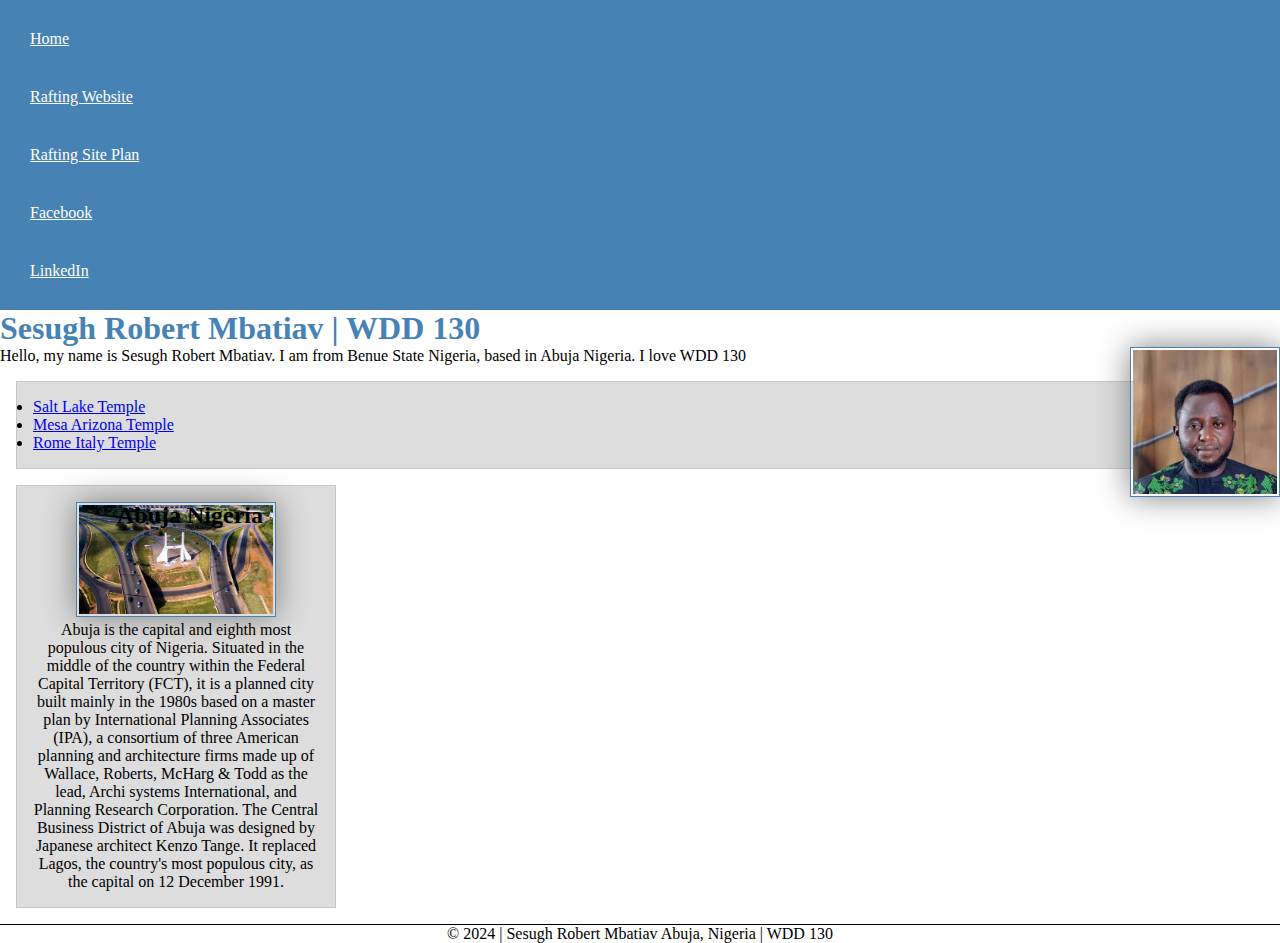
<file: index.html>
<!DOCTYPE html>
<html lang="en">
<head>
    <meta charset="UTF-8">
    <meta name="viewport" content="width=device-width, initial-scale=1.0">
    <meta name="description" content="Unleash the Potential of Web Development with Sesugh Robert Mbatiav IN WDD 130. BYU Pathway Course in Web Development">
    <meta name="author" content="Sesugh Robert Mbatiav">
    <link rel="stylesheet" href="styles/styles.css">
    <title>Sesugh Robert Mbatiav | WDD 130</title>
</head>
<!--head end-->
<!--Body start-->
<body>
    <header>
        <nav>
            <a href="#">Home</a>
            <a href="wwr/">Rafting Website</a>
            <a href="wwr/site-plan-rafting.html">Rafting Site Plan</a>
            <a href="https://www.facebook.com" target="_blank">Facebook</a>
            <a href="https://www.linkedin.com" target="_blank">LinkedIn</a>

        </nav>
    </header>
    <!--header end-->
    <main>
        <h1>Sesugh Robert Mbatiav | WDD 130</h1>
        <img src="images/profile.jpg" alt="Picture of Sesugh Robert Mbatiav" width="200">
        <p>Hello, my name is Sesugh Robert Mbatiav. I am from Benue State Nigeria, based in Abuja Nigeria. I love WDD 130</p>
        <ul class="box">
            <li><a href="https://www.churchofjesuschrist.org/temples/details/salt-lake-temple?lang=eng" target="_blank">Salt Lake Temple</a></li>
            <li><a href="https://www.churchofjesuschrist.org/temples/details/mesa-arizona-temple?lang=eng" target="_blank">Mesa Arizona Temple</a></li>
            <li><a href="https://www.churchofjesuschrist.org/temples/details/rome-italy-temple?lang=eng" target="_blank">Rome Italy Temple</a></li>
          </ul>
    </main>
    <aside class="box">
        <h2>Abuja Nigeria</h2>
        <img src="images/abuja.jpg" alt="Aerial view of Unity Gate, Abuja Nigeria">
        <p>Abuja is the capital and eighth most populous city of Nigeria. Situated in the middle of the country within the Federal 
            Capital Territory (FCT), it is a planned city built mainly in the 1980s based on a master plan by International Planning 
            Associates (IPA), a consortium of three American planning and architecture firms made up of Wallace, Roberts, McHarg & 
            Todd as the lead, Archi systems International, and Planning Research Corporation. The Central Business District of Abuja 
            was designed by Japanese architect Kenzo Tange. It replaced Lagos, the country's most populous city, as the capital on 
            12 December 1991.</p>
    </aside>

    <footer>
        <p>&copy; 2024 | Sesugh Robert Mbatiav Abuja, Nigeria | WDD 130</p>
    </footer>
</body>
<!--The body end-->
</html>
</file>
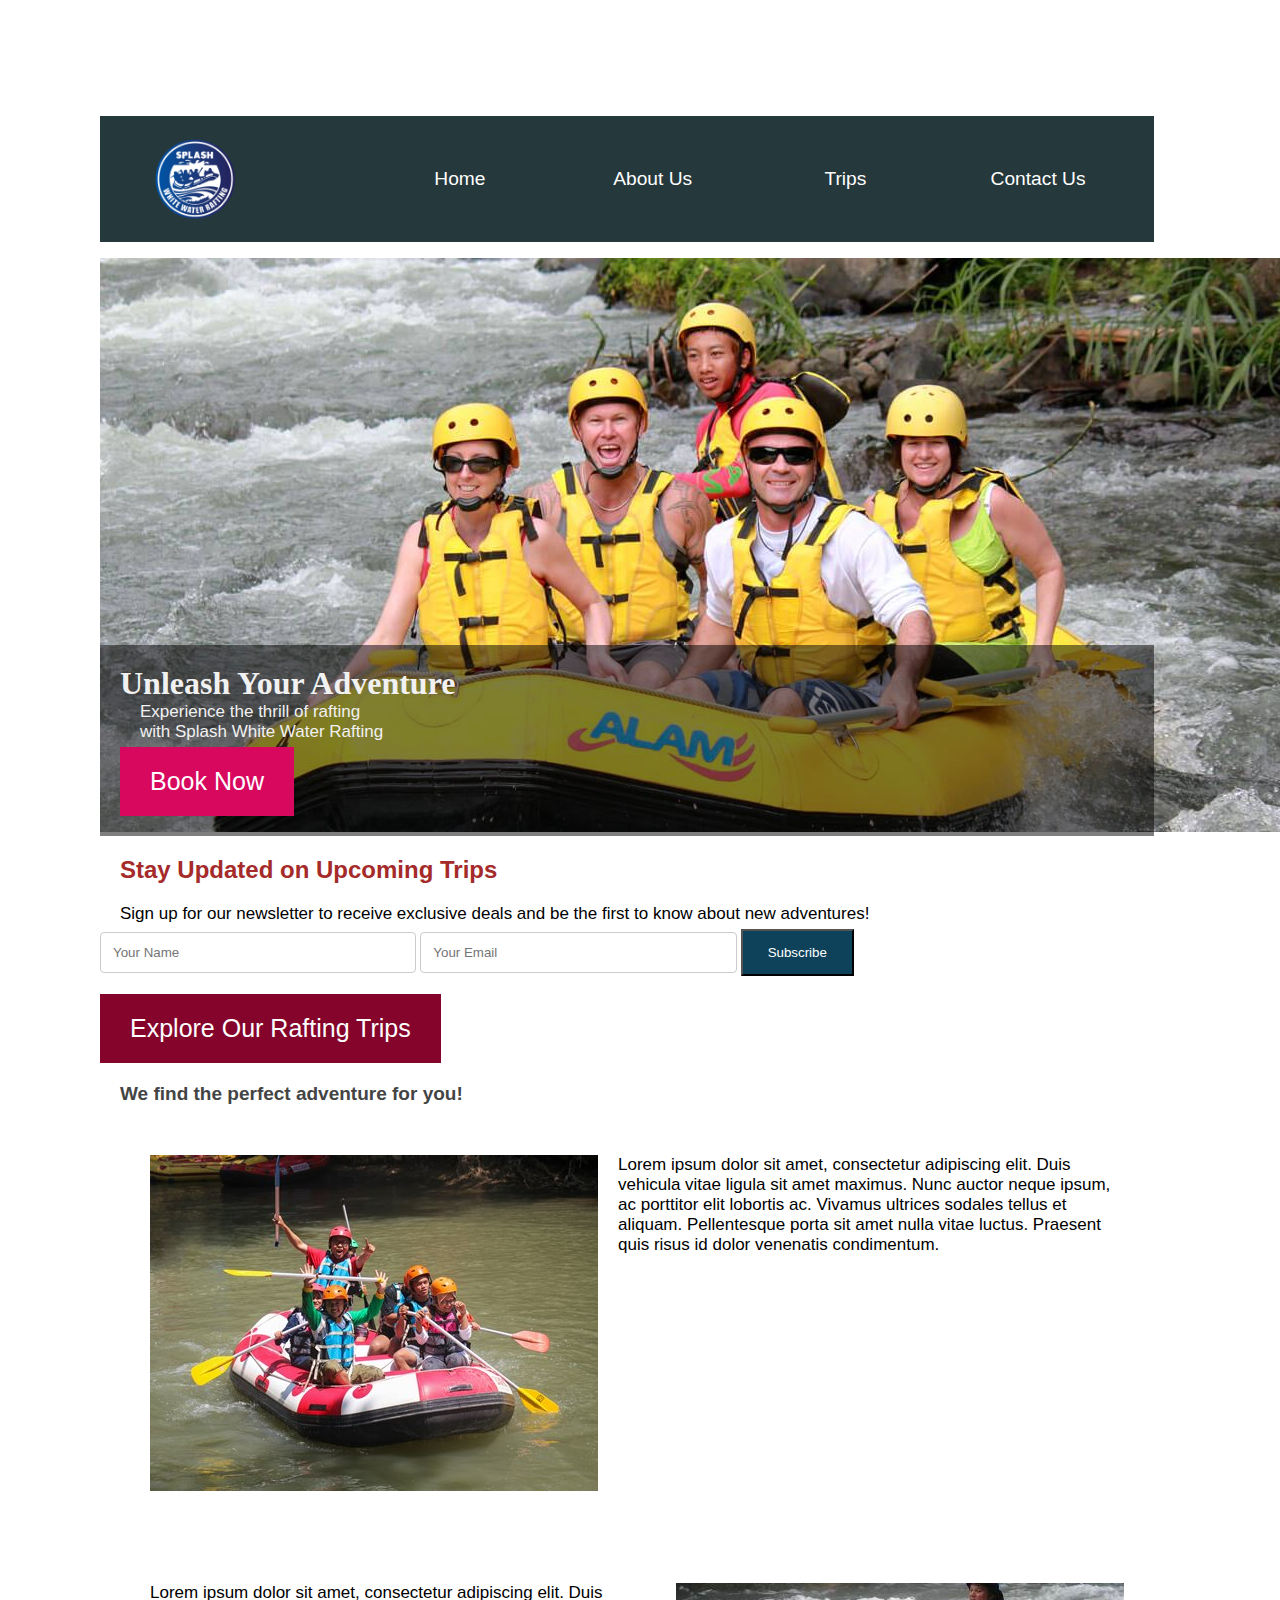
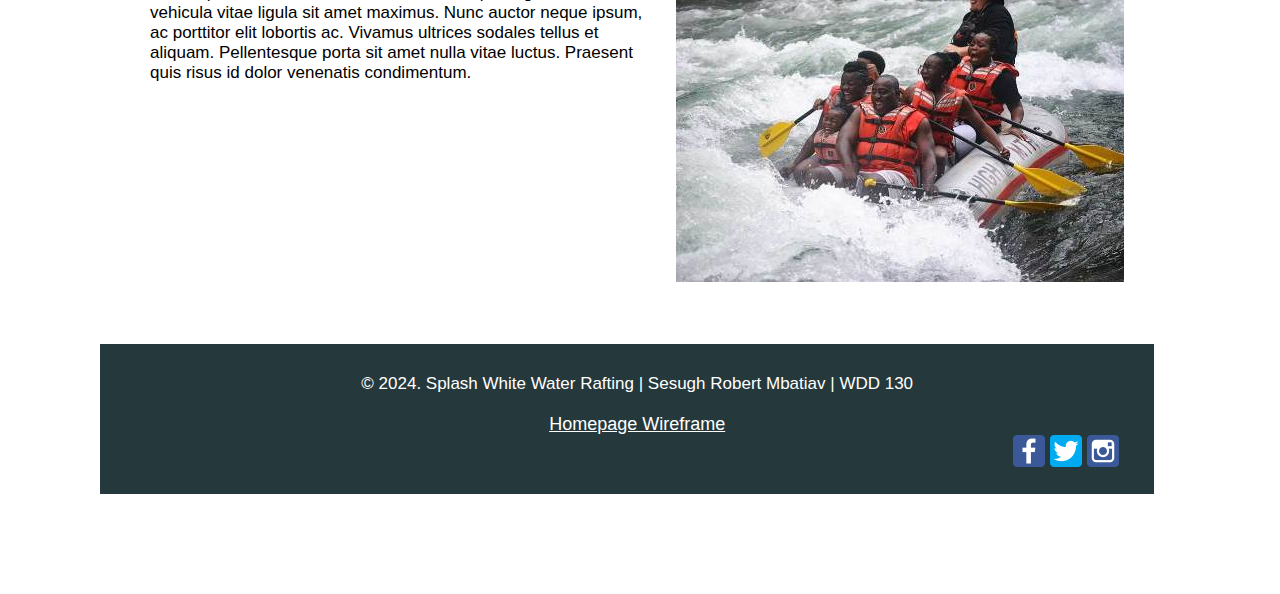
<file: wwr/index.html>
<!DOCTYPE html>
<html lang="en">
<head>
    <meta charset="UTF-8">
    <meta name="viewport" content="width=device-width, initial-scale=1.0">
    <meta name="description" content="Unleash the Potential of Web Development with Sesugh Robert Mbatiav IN WDD 130. BYU Pathway Course in Web Development">
    <meta name="author" content="Sesugh Robert Mbatiav">
    <link rel="stylesheet" href="./styles/rafting.css">
    <title>Unleash Your Adventure |Sesugh Robert Mbatiav| WDD 130</title>

    
</head>
<body>
    <header>
        <a href="./index.html"><img src="images/splash.png"  alt="Logo"></a>
        <nav>
            <ul class="navigation">
                <li><a href="./index.html">Home</a></li>
                <li><a href="./about.html">About Us</a></li>
                <li><a href="./trips.html">Trips</a></li>
                <li><a href="./contact.html">Contact Us</a></li>
            </ul>
        </nav>
    </header>
    <main>
      <div class="container-raft">
  <img src="./images/riverine.jpg" alt="Hero Image">
  <div class="content">
    <h1>Unleash Your Adventure</h1>
    <p>Experience the thrill of rafting <br> with Splash White Water Rafting</p>
    <a class="btn-2" type="submit" href="./contact.html" title="">Book Now</a>
  </div>
</div>
        
<section class="newsletter">
<h2>Stay Updated on Upcoming Trips</h2>
<p>Sign up for our newsletter to receive exclusive deals and be the first to know about new adventures!</p>
  <form action="/subscribe" method="post">  <input type="text" name="name" placeholder="Your Name" required>
  <input type="email" name="email" placeholder="Your Email" required>
  <button class="btn" type="submit">Subscribe</button>
            </form>
          </section>
        
          <section class="cta">
            <a class="btn-3" href="trips.html">Explore Our Rafting Trips</a>
            <h3 class="info">We find the perfect adventure for you!</h3>
          </section>
          <div class="media">
            <p><img src="./images/voyage.jpg" alt="Image description">
              Lorem ipsum dolor sit amet, consectetur adipiscing elit. Duis vehicula 
                vitae ligula sit amet maximus. Nunc auctor neque ipsum, ac porttitor elit 
                lobortis ac. Vivamus ultrices sodales tellus et aliquam. Pellentesque porta 
                sit amet nulla vitae luctus. Praesent quis risus id dolor venenatis condimentum.</p>
          </div>
          <div class="media-flip">
            <p><img src="./images/wavelength.jpg" alt="Image description">
              Lorem ipsum dolor sit amet, consectetur adipiscing elit. Duis vehicula 
                vitae ligula sit amet maximus. Nunc auctor neque ipsum, ac porttitor elit 
                lobortis ac. Vivamus ultrices sodales tellus et aliquam. Pellentesque porta 
                sit amet nulla vitae luctus. Praesent quis risus id dolor venenatis condimentum.</p>
          </div>
          
    </main>
    <footer>
      <p>&copy; 2024. Splash White Water Rafting | Sesugh Robert Mbatiav | WDD 130</p>
      <p><a href="./wireframe.html">Homepage Wireframe</a></p>
      <nav class="sociallinks">
        <a href="https://facebook.com">
        <img src="images/facebook.png" alt="Facebook">
        </a>
        <a href="https://twitter.com">
        <img src="images/twitter.png" alt="Twitter">
        </a>
        <a href="https://instagram.com">
        <img src="images/instagram.png" alt="Facebook">
        </a>
    </nav>
    </footer>
</body>
</html>
</file>
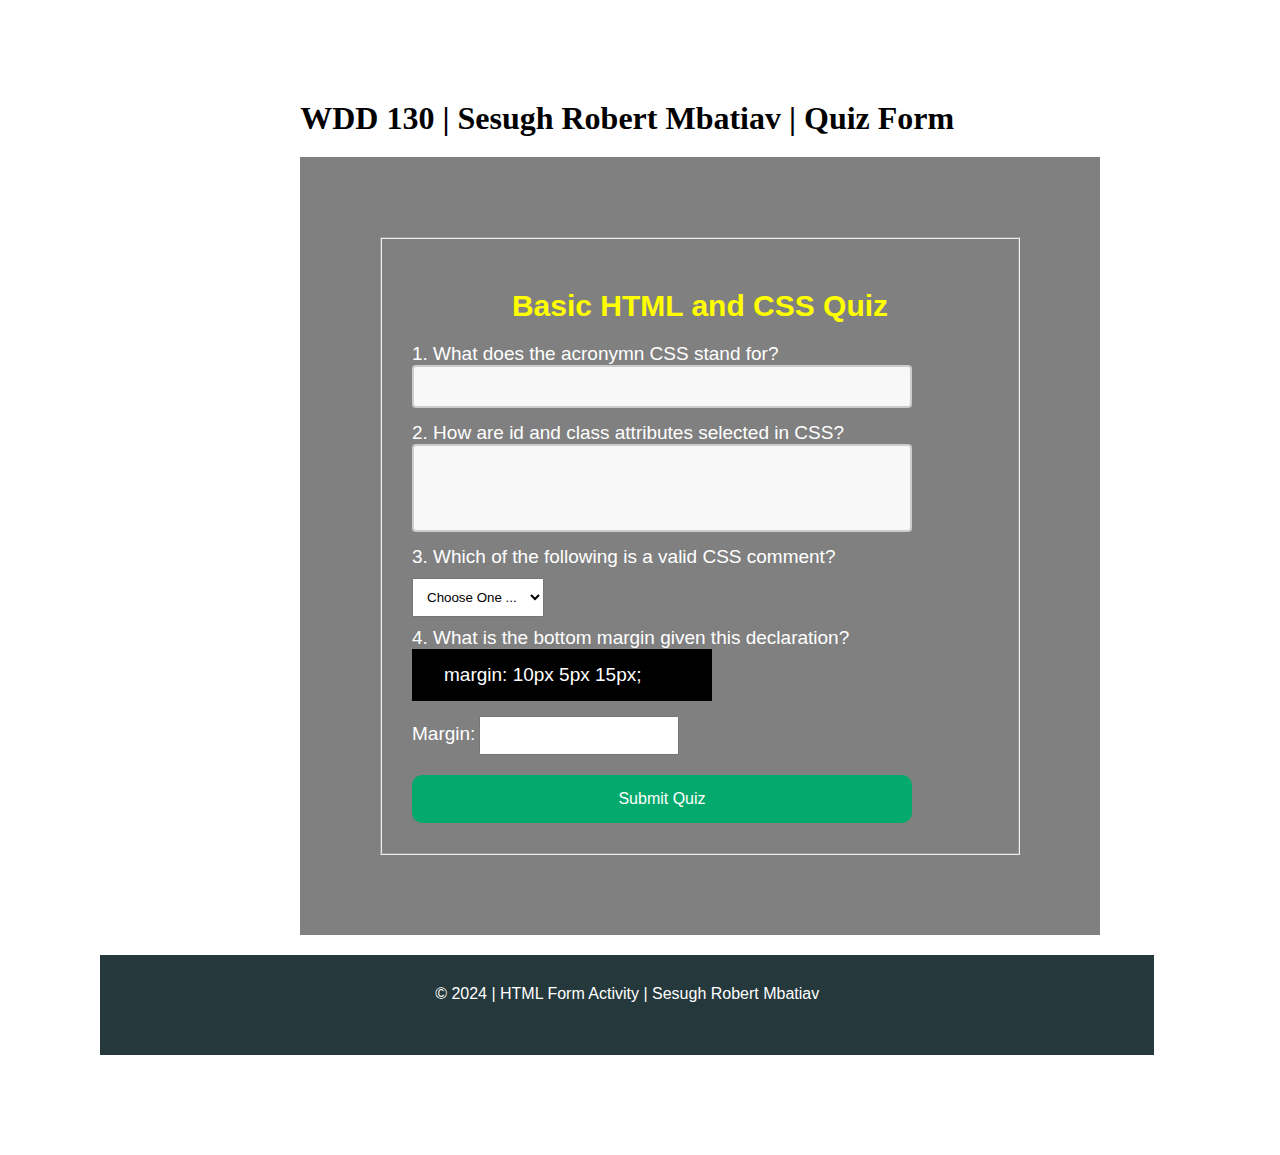
<file: quiz.html>
<!DOCTYPE html>
<html lang="en">
<head>
    <meta charset="UTF-8">
    <meta name="viewport" content="width=device-width, initial-scale=1.0">
    <meta name="description" content="Unleash the Potential of Web Development with Sesugh Robert Mbatiav IN WDD 130. BYU Pathway Course in Web Development">
    <meta name="author" content="Sesugh Robert Mbatiav">
    <link rel="stylesheet" href="styles/quiz.css">
    <title>WDD 130 | QUIZ Form</title>
</head>
<body>
    <header>
        <h1>WDD 130 | Sesugh Robert Mbatiav | Quiz Form </h1>  
    </header>
    <main>
        <form>
        <fieldset>
            <h3>Basic HTML and CSS Quiz</h3>
            <label for="q1"> 1. What does the acronymn CSS stand for?</label><br>
            <textarea id="feedback" name="feedback" rows="1" placeholder=""></textarea><br>
            <label for="q2"> 2. How are id and class attributes selected in CSS?</label><br>
            <textarea id="feedback" name="feedback" rows="4" placeholder=""></textarea><br>
            <label for="q3"> 3. Which of the following is a valid CSS comment?</label><br>
            <select id="Q3" name="Q3">
                <option value="" selected disabled>Choose One ...</option>
                <option value="option1">#</option>
                <option value="option2">//</option>
                <option value="option3">/*  */</option>
                </select> <br>
            <label for="q4"> 4. What is the bottom margin given this declaration?</label><br>
            <p class="declare">margin: 10px 5px 15px;</p>
            <label for="quantity">Margin:</label>
            <input type="number" id="quantity" name="quantity" min="1" max="20"><br>

            <button type="submit">Submit Quiz</button>
            </fieldset>
            
    </form>
    </main>
    <footer>
        <p>&copy; 2024 | HTML Form Activity | Sesugh Robert Mbatiav</p>
    </footer>
</body>
</html>
</file>
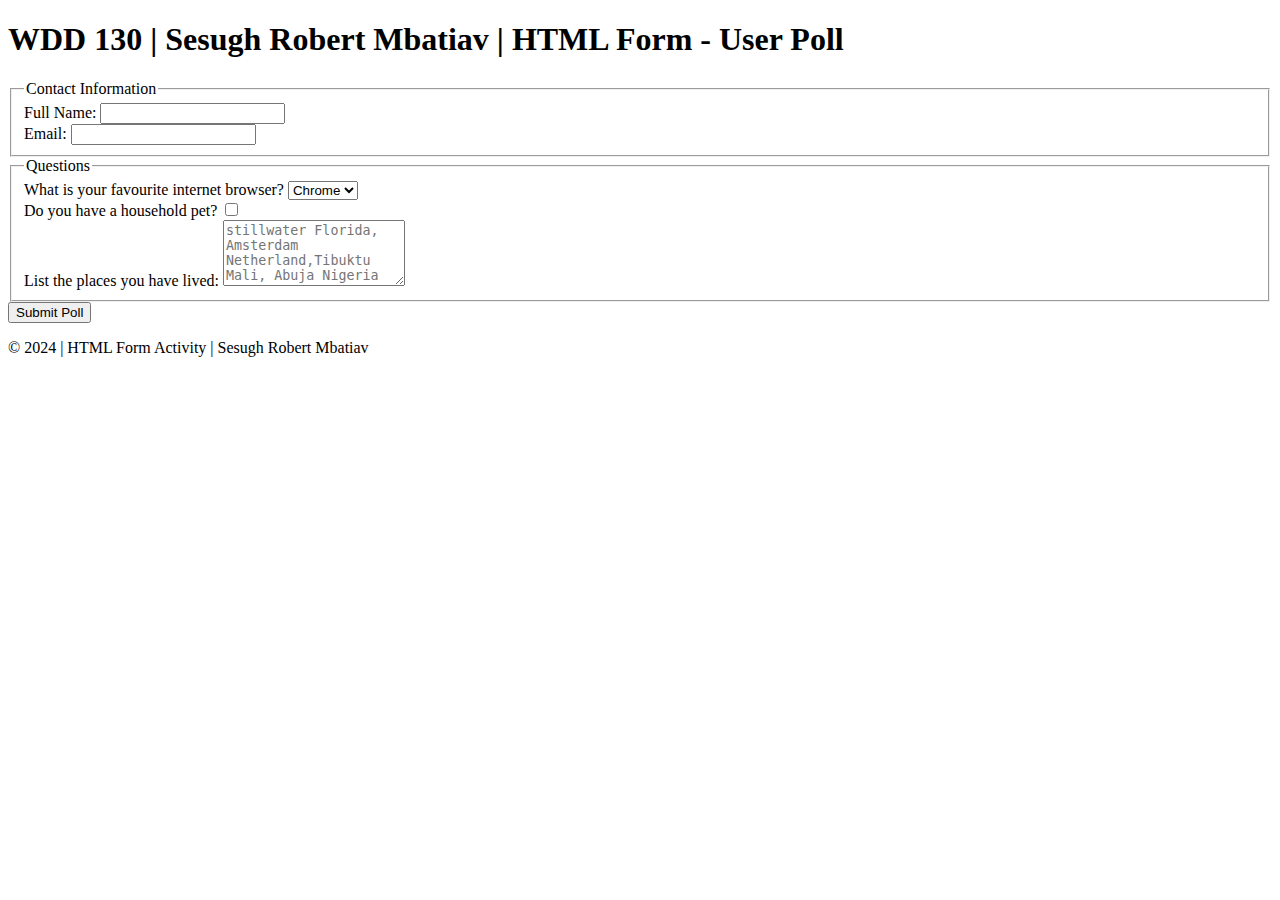
<file: week05/poll-form.html>
<!DOCTYPE html>
<html lang="en">
<head>
    <meta charset="UTF-8">
    <meta name="viewport" content="width=device-width, initial-scale=1.0">
    <title>WDD 130 | HTML Form - User Poll </title>
</head>
<body>
   <header>
    <h1>WDD 130 | Sesugh Robert Mbatiav | HTML Form - User Poll </h1>
   </header> 
   <main>
    <form>
        <fieldset>
        <legend>Contact Information</legend>
        <label for="fullname">Full Name:</label>
        <input type="text" id="fullname" name="fullname"><br>
        <label for="useremail">Email:</label>
        <input type="email" id="useremail" name="useremail"><br>
        </fieldset>
        <fieldset>
        <legend>Questions</legend>
        <label for="browser">What is your favourite internet browser?</label>
        <select id="browser" name="browser">
            <option value="chrome">Chrome</option>
            <option value="firefox">Firefox</option>
            <option value="safari">Safari</option>
            <option value="edge">Edge</option>
            <option value="brave">Brave</option>
            <option value="other">Other</option>
        </select> <br>
        <label for="pet">Do you have a household pet?</label>
        <input type="checkbox" id="pet" name="pet"><br>
        <label for="feedback">List the places you have lived:</label>
        <textarea id="feedback" name="feedback" rows="4" placeholder="stillwater Florida, Amsterdam Netherland,Tibuktu Mali, Abuja Nigeria"></textarea><br>
        </fieldset>
        <button type="submit">Submit Poll</button>
</form>
</main>
<footer>
    <p>&copy; 2024 | HTML Form Activity | Sesugh Robert Mbatiav</p>
</footer>
</body>
</html>
</file>
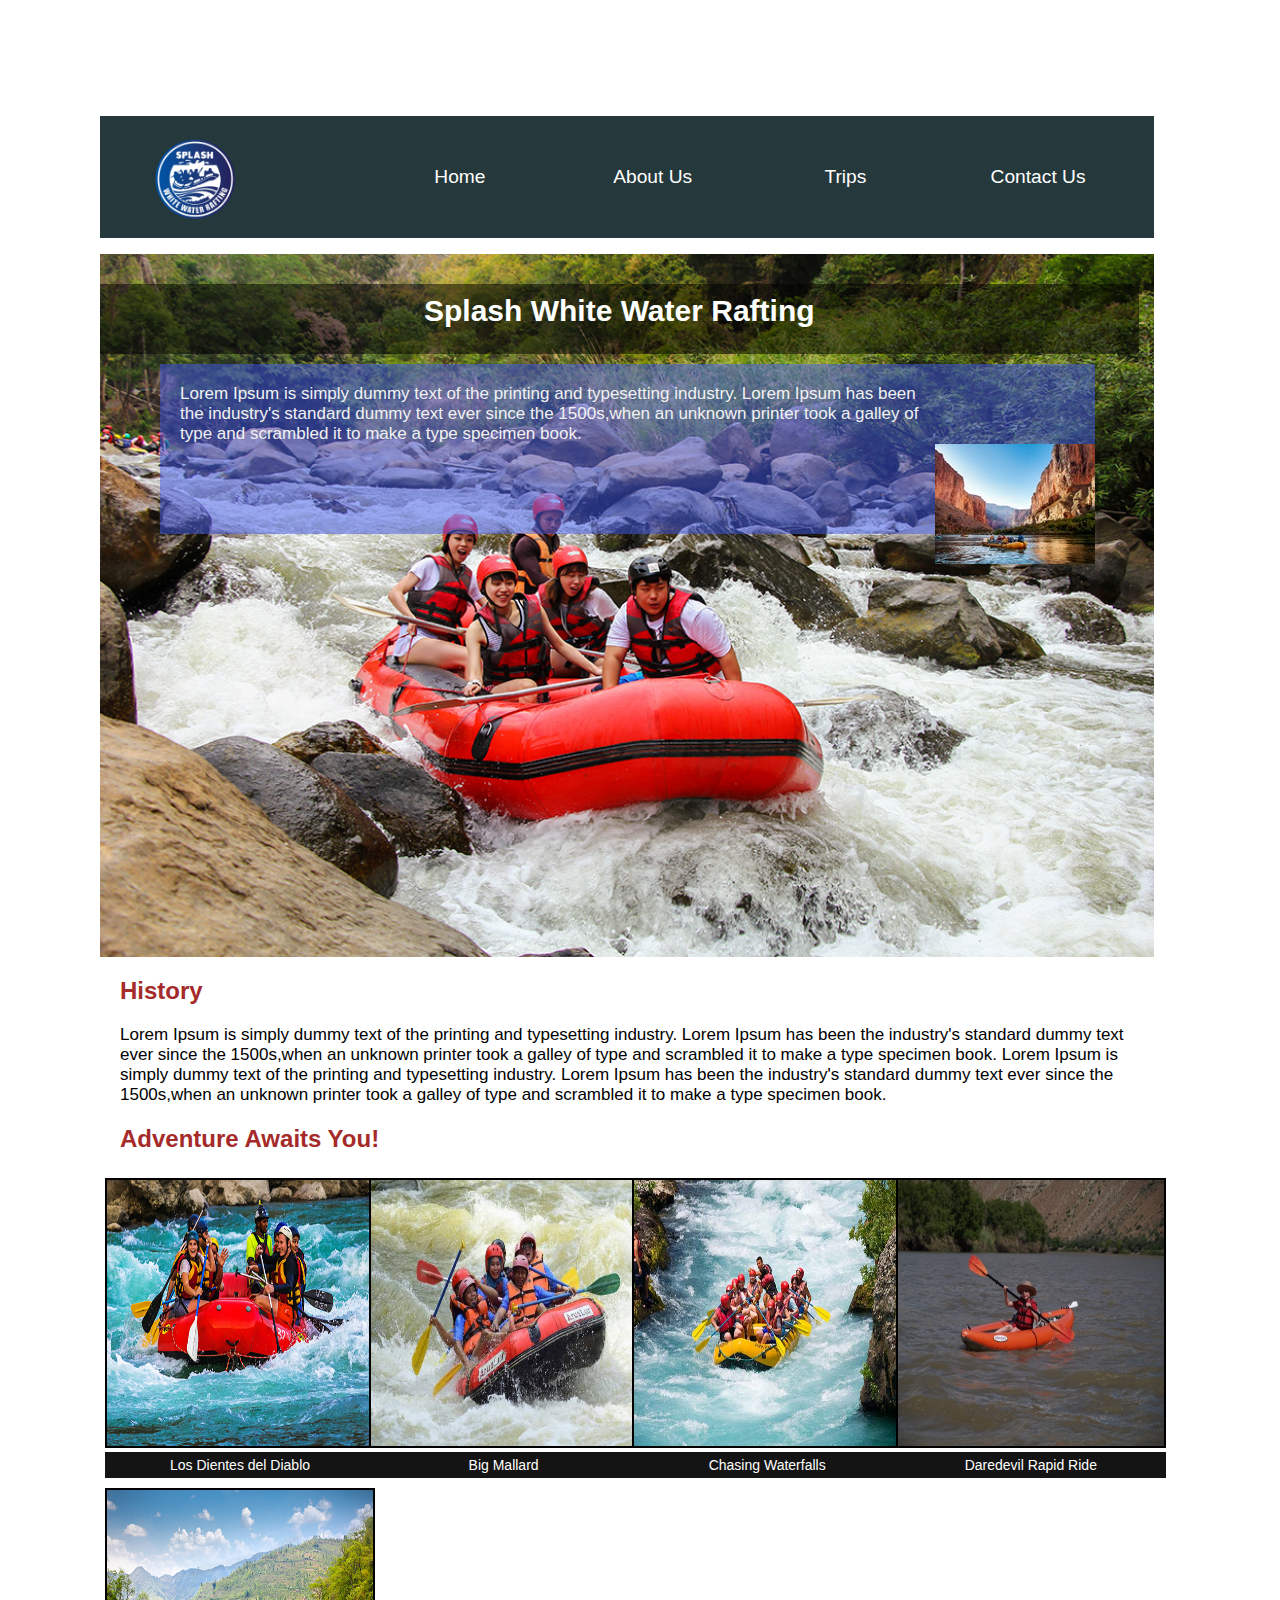
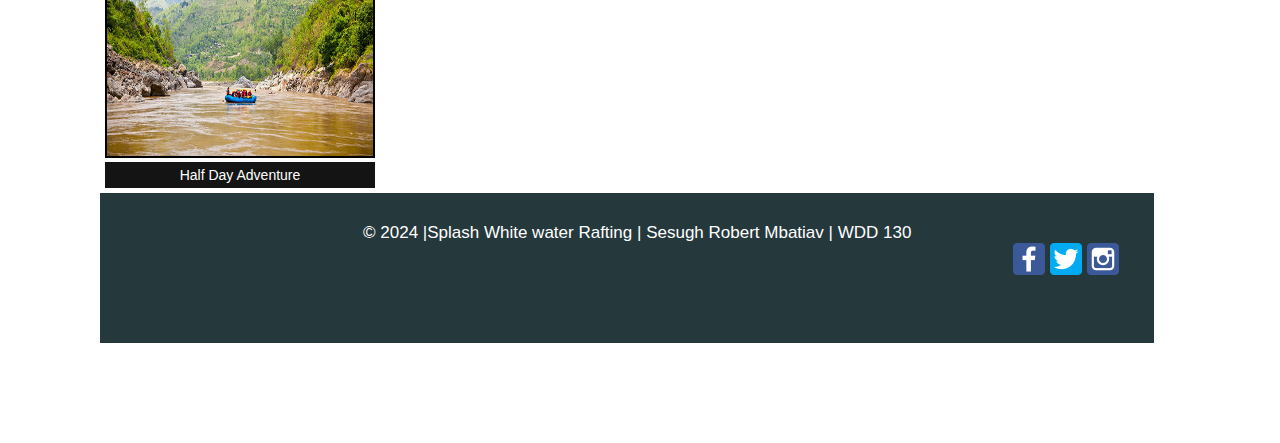
<file: wwr/about.html>
<!DOCTYPE html>
<html lang="en">
<head>
    <meta charset="UTF-8">
    <meta name="viewport" content="width=device-width, initial-scale=1.0">
    <link rel="stylesheet" href="./styles/rafting.css">
    <title>About |Sesugh Robert Mbatiav| WDD 130</title>
</head>
<body>
    <header>
        <img src="images/splash.png" href="./index.html" alt="Logo">
        <nav>
            <ul class="navigation">
                <li><a href="./index.html">Home</a></li>
                <li><a href="./about.html">About Us</a></li>
                <li><a href="./trips.html">Trips</a></li>
                <li><a href="./contact.html">Contact Us</a></li>
            </ul>
        </nav>
    </header>
    <main>
        <div class="container">
            <img src="images/rafting.jpg" alt="Rafting">
            <div class="content">
                <h1>Splash White Water Rafting</h1>
                <article>
                    <p>Lorem Ipsum is simply dummy text of the printing and typesetting industry. 
                       Lorem Ipsum has been the industry's standard dummy text ever since the 	
                       1500s,when an unknown printer took a galley of type and scrambled it to 
                       	make a type specimen book.</p>
                           <img src="images/wave.jpg" alt="family picture on rafting boat">
                </article>
            </div>
            
        </div>
        
        <section>
            <h2>History</h2>
            <p>Lorem Ipsum is simply dummy text of the printing and typesetting industry. 
                Lorem Ipsum has been the industry's standard dummy text ever since the 	
                1500s,when an unknown printer took a galley of type and scrambled it to 
                    make a type specimen book. Lorem Ipsum is simply dummy text of the printing and typesetting industry. 
                    Lorem Ipsum has been the industry's standard dummy text ever since the 	
                    1500s,when an unknown printer took a galley of type and scrambled it to 
                        make a type specimen book.              
                </p> 
        </section>
        <section>
            <h2>Adventure Awaits You!</h2>
            <div class="row">
            <figure>
                <img src="images/rafting1.jpg" alt="Rafting People">
              <figcaption>Los Dientes del Diablo</figcaption>
              </figure>
             <figure>
                <img src="images/rafting2.jpg" alt="Rafting People">
              <figcaption>Big Mallard</figcaption>
              </figure>
              <figure>
                <img src="images/rafting3.jpg" alt="Rafting People">
              <figcaption>Chasing Waterfalls</figcaption>
              </figure>
              <figure>
                <img src="images/rafting4.jpg" alt="Rafting People">
              <figcaption>Daredevil Rapid Ride</figcaption>
              </figure>
              <figure>
                <img src="images/rafting5.jpg" alt="Rafting People">
              <figcaption>Half Day Adventure</figcaption>
              </figure>
            </div>
        </section>
    </main>

    <footer>
        <p>&copy; 2024 |Splash White water Rafting | Sesugh Robert Mbatiav | WDD 130</p>
        <nav class="sociallinks">
            <a href="https://facebook.com">
            <img src="images/facebook.png" alt="Facebook">
            </a>
            <a href="https://twitter.com">
            <img src="images/twitter.png" alt="Twitter">
            </a>
            <a href="https://instagram.com">
            <img src="images/instagram.png" alt="Facebook">
            </a>
        </nav>
    </footer>
    
</body>
</html>
</file>
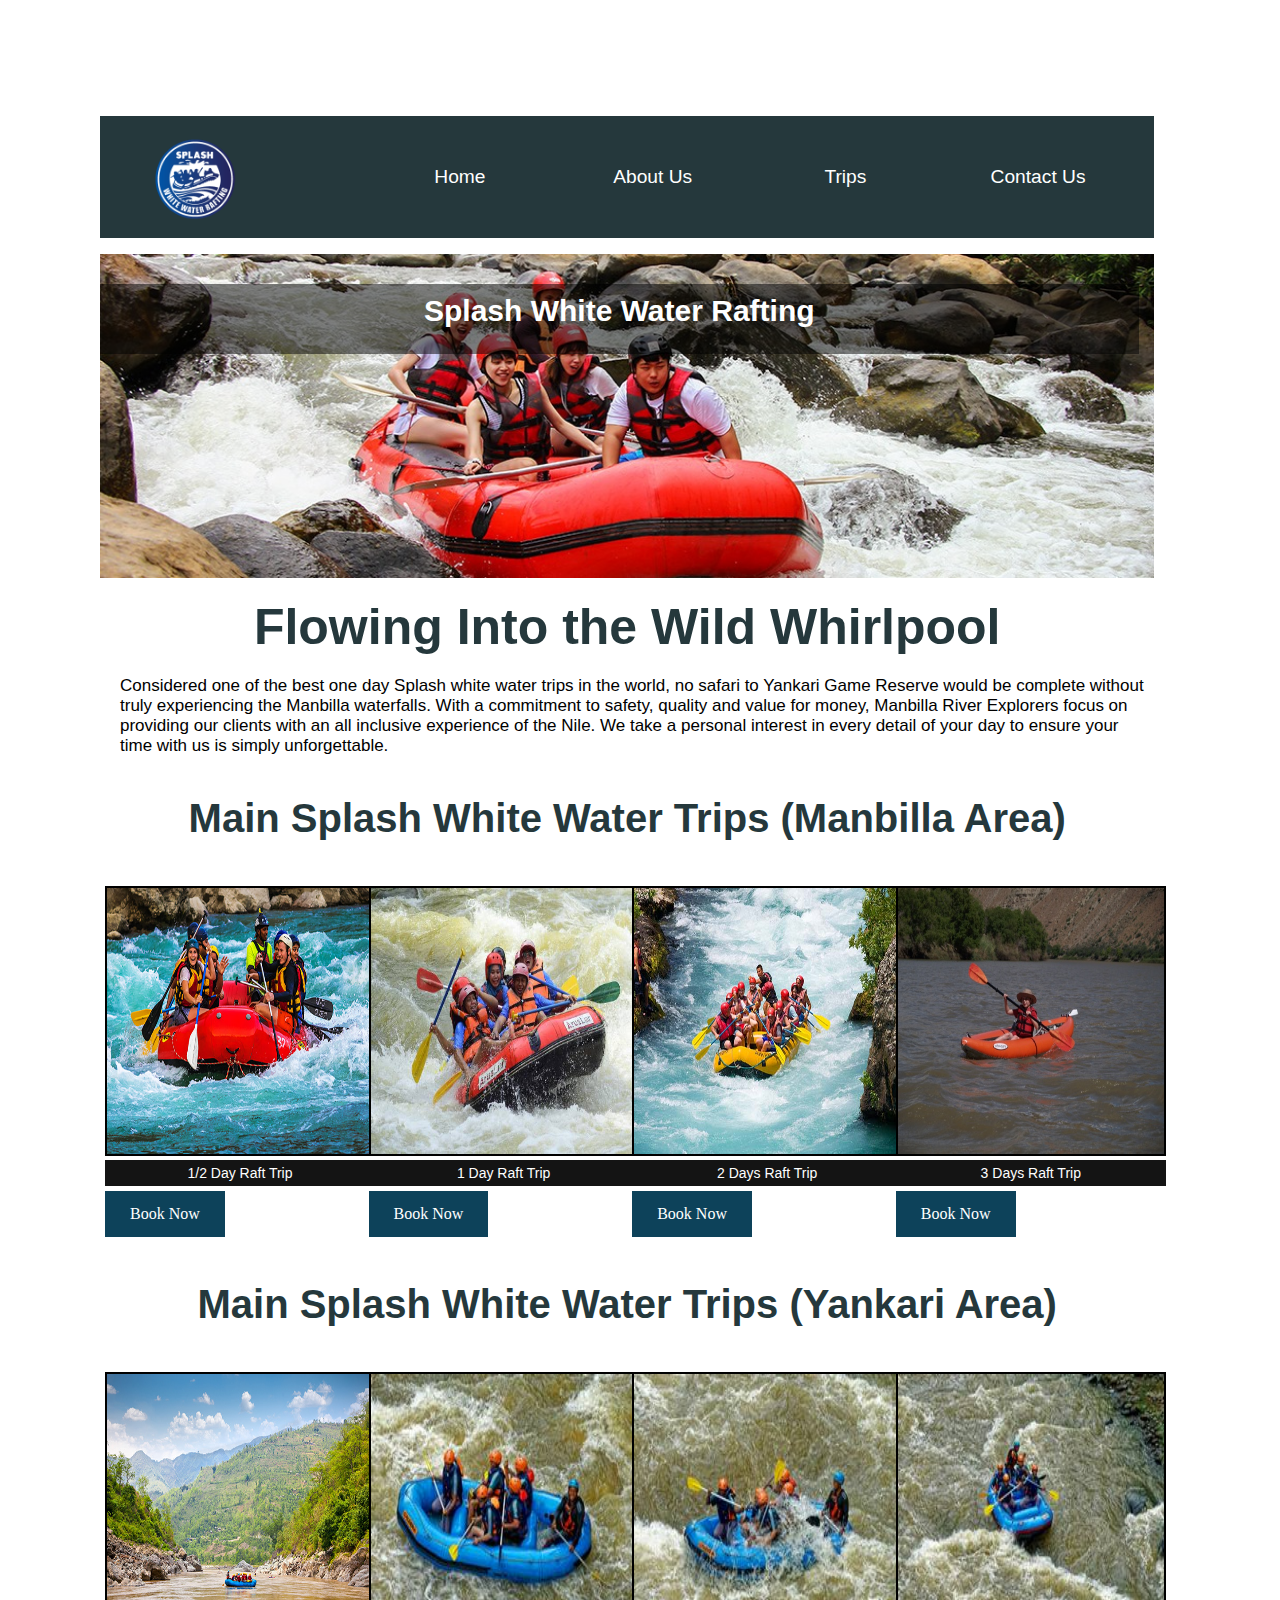
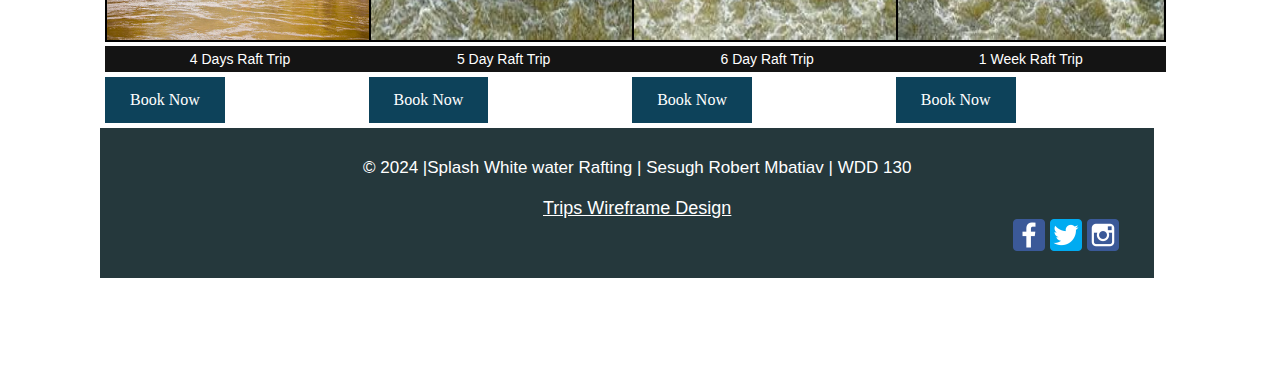
<file: wwr/trips.html>
<!DOCTYPE html>
<html lang="en">
<head>
    <meta charset="UTF-8">
    <meta name="viewport" content="width=device-width, initial-scale=1.0">
    <link rel="stylesheet" href="./styles/rafting.css">
    <title>About |Sesugh Robert Mbatiav| WDD 130</title>
</head>
<body>
    <header>
        <img src="images/splash.png" href="./index.html" alt="Logo">
        <nav>
            <ul class="navigation">
                <li><a href="./index.html">Home</a></li>
                <li><a href="./about.html">About Us</a></li>
                <li><a href="./trips.html">Trips</a></li>
                <li><a href="./contact.html">Contact Us</a></li>
            </ul>
        </nav>
    </header>
    <main>
        <div class="container">
            <img src="images/rafting -hero.jpg" alt="Rafting">
            <div class="content">
                <h1>Splash White Water Rafting</h1>
            </div>
            
        </div>
        
        <section>
            <h1 class="safari">Flowing Into the Wild Whirlpool</h1>
            <p>Considered one of the best one day Splash white water trips in the world, 
                no safari to Yankari Game Reserve would be complete without truly experiencing 
                the Manbilla waterfalls. With a commitment to safety, quality and value for 
                money, Manbilla River Explorers focus on providing our clients with an all 
                inclusive experience of the Nile. We take a personal interest in every detail 
                of your day to ensure your time with us is simply unforgettable.              
                </p> 
        </section>
        <section>
            <h2 class="brave">Main Splash White Water Trips (Manbilla Area)</h2>
            <div class="row">
            <figure>
                <img src="images/rafting1.jpg" alt="Rafting People">
              <figcaption>1/2 Day Raft Trip</figcaption>
              <a class="btn" href="./contact.html" title="">Book Now</a>
              </figure>
             <figure>
                <img src="images/rafting2.jpg" alt="Rafting People">
              <figcaption>1 Day Raft Trip</figcaption>
              <a class="btn" href="./contact.html" title="">Book Now</a>
              </figure>
              <figure>
                <img src="images/rafting3.jpg" alt="Rafting People">
              <figcaption>2 Days Raft Trip</figcaption>
              <a class="btn" href="./contact.html" title="">Book Now</a>
              </figure>
              <figure>
                <img src="images/rafting4.jpg" alt="Rafting People">
              <figcaption>3 Days Raft Trip</figcaption>
              <a class="btn" href="./contact.html" title="">Book Now</a>
              </figure>
              </figure>
            </div>
        </section>

        <section>
            <h2 class="brave">Main Splash White Water Trips (Yankari Area)</h2>
            <div class="row">
            <figure>
                <img src="images/rafting5.jpg" alt="Rafting People">
              <figcaption>4 Days Raft Trip</figcaption>
              <a class="btn" href="./contact.html" title="">Book Now</a>
              </figure>
             <figure>
                <img src="images/rafting6.jpg" alt="Rafting People">
              <figcaption>5 Day Raft Trip</figcaption>
              <a class="btn" href="./contact.html" title="">Book Now</a>
              </figure>
              <figure>
                <img src="images/rafting7.jpg" alt="Rafting People">
              <figcaption>6 Day Raft Trip</figcaption>
              <a class="btn" href="./contact.html" title="">Book Now</a>
              </figure>
              <figure>
                <img src="images/rafting8.jpg" alt="Rafting People">
              <figcaption>1 Week Raft Trip</figcaption>
              <a class="btn" href="./contact.html" title="">Book Now</a>
              </figure>
              </figure>
            </div>
        </section>
    </main>

    <footer>
        <p>&copy; 2024 |Splash White water Rafting | Sesugh Robert Mbatiav | WDD 130</p>
        <p><a href="wireframe.html">Trips Wireframe Design</a></p>
        <nav class="sociallinks">
            <a href="https://facebook.com">
            <img src="images/facebook.png" alt="Facebook">
            </a>
            <a href="https://twitter.com">
            <img src="images/twitter.png" alt="Twitter">
            </a>
            <a href="https://instagram.com">
            <img src="images/instagram.png" alt="Facebook">
            </a>
        </nav>
    </footer>
    
</body>
</html>
</file>
<file: styles/styles.css>
* {
   margin: 0;
   padding: 0;
   box-sizing: border-box;
}

/* navigation */
nav {
    background-color: steelblue;
    padding: 10px;
 }
 
 
 nav a {
    color: white;
    display: block;
    padding: 20px;
 }
 
 h1 {
    color: steelblue;
 }
 
 img {
    width: 150px;
    height: auto;
    border: 1px solid steelblue;
    padding: 2px;
    box-shadow: 0 0 30px gray;
 }
 
 p {
    padding: 0;
 }

 /* aside */
 aside {
   width: 20em;
   position: relative;
   margin: 1rem;
   border: 1px solid rgba(0, 0, 0, 0.2);
   padding: 1rem;
   background-color: #eee;
   color: #333;
   text-align: center;
}

aside h2 {
   position: absolute;
   left: 100px;
}

aside img {
   width: 200px;
   height: auto; 
}

/* main */
main img {
   width: 150px;
   height: auto; 
   float: right;
}

/* footer */
footer {
    margin-top: 15px;
    border-top: 1px solid #000;
    text-align: center;
}

/* Clss Selectors */

.box {
   margin: 1rem;
   border: 1px solid rgba(0, 0, 0, .1);
   padding: 1em;
   background-color: #ddd;
   color: #000;
}
</file>
<file: wwr/styles/rafting.css>
@import url('https://fonts.googleapis.com/css2?family=Roboto:ital,wght@0,100;0,300;0,400;0,500;0,700;0,900;1,100;1,300;1,400;1,500;1,700;1,900&display=swap');
@import url('https://fonts.googleapis.com/css2?family=Open+Sans:ital,wght@0,300..800;1,300..800&family=Roboto:ital,wght@0,100;0,300;0,400;0,500;0,700;0,900;1,100;1,300;1,400;1,500;1,700;1,900&display=swap');

* {
    margin: 0;
    padding: 0;
    box-sizing: border-box;
 }

 body {
    font-family: var(--paragraph-font);
    max-width: 98%;
    padding: 100px;
}

header {
	margin: 1rem auto;
	display: grid;
	grid-template-columns: 1fr 3fr;
	align-items: center;
	max-width: 100%;
    background-color: #25383C;
}
header img {
	margin: 1rem 0.25rem 1rem 3rem;
	width: 90px;
	height: auto;
}

footer {
    background-color: #25383C;
    height: 150px;
    padding: 10px;
}



nav {
	text-align: right;
    float: right;
    margin-right: 20px;
}
.navigation {
	display: flex;
	list-style: none;
    
}

.navigation li {
	flex: 1 1 100%;
    width: 25%;
}

.navigation a {
	display: block;
	color: #fff;
	padding: 20px;
    text-align: center;
	text-decoration: none;
    font-family: Arial, Helvetica, sans-serif;
    font-size: 1.2rem;
}

.navigation a:hover {
	color: black;
    background-color: orange;
	font-weight: 700;
	text-decoration: none;
}

.container {
    position: relative;
    max-width: 100%; 
    margin: 0 auto; 
  }

  .container .content {
    position: absolute; 
    top: 30px; 
    background: rgb(0, 0, 0); 
    background: rgba(0, 0, 0, 0.5); 
    color: #f1f1f1; 
    width: 98.5%; 
    padding: 10px; 
    
  }

  .container img {
	display: block;
	width: 100%;
	height: auto;
}

.container h1 {
    position: relative;
    text-align: center;
    color: #fff;
    font-family:sans-serif;
    font-size: 30px;
    height: 50px;
}
article {
    position: absolute;
    background: rgb(63, 89, 238, 0.5);
    padding-top: 20px;
    padding-bottom: 20px; 
    margin-top: 20px;
    margin-right: 20px;
    margin-left: 50px;
    height: 170px;
    width: 90%;

}

article img {
    float:right;
    margin-left:10px;
    max-width: 160px;
    max-height: 120px;
}

article p {
    float: left;
    font-size: 17px;
    font-family: Arial, Helvetica, sans-serif;
    width: 80%;
    margin-right: 10px;
    margin-left: 20px;
}



h2 {
    color: brown;
    font-family: sans-serif;
    font-weight: bold;
    padding: 20px;
}

nav a {
    text-decoration: none;
}

p {
    font-size: 17px;
    font-family: Arial, Helvetica, sans-serif;
    margin-left: 20px;
   
}

figure {
    float: left;
    width: 25%;
    padding: 5px;
    justify-content: space-between;
   
  }

  figure img {
    width: 270px;
    height: 270px;
    margin-right: 5px;
    border: 2px solid black;
  }
figcaption {
    background-color: #141414;
    color: #fff;
    text-align: center;
    font-size: 14px;
    font-family: Arial, Helvetica, sans-serif;
    padding: 5px;
    width: 270px;
}
.row::after {
    content: "";
    clear: both;
    display: table;
  }

  footer p {
    margin-top: 20px;
    color: #fff;
    text-align: center;
  }

  .sociallinks {
    display: flex;
    
    float: right;
  }

  .sociallinks img {
    width: 32px;
    height:32px;
    margin-right: 5px;
  }

  .safari {
    text-align: center;
    font-size: 50px;
    font-family: sans-serif;
    color: #25383C;
    margin-top: 20px;
    margin-bottom: 20px;
  }

  .brave {
    text-align: center;
    font-size: 40px;
    font-family: sans-serif;
    color: #25383C;
    margin-top: 20px;
    margin-bottom: 20px;
  }

  .rain {
    display: block;
    align-items: center;
  }

  .btn {
    background-color: #0d425a;
    color: white;
    padding: 14px 25px;
    text-align: center;
    text-decoration: none;
    display: inline-block;
    margin-top: 5px;
  }

  footer a {
    color: #fff;
    font-family: Arial, Helvetica, sans-serif;
    font-size: 18px;
  }

  .wireframe {
    width: auto;
    height: auto;
  }
  
  .wire {
    max-width: 98%;
  }

  /* WWR Home Page */

  .container-raft {
    position: relative;
    max-width: 100%; 
    margin: 0 auto; 
  }
  
  .container-raft .content {
    position: absolute; 
    bottom: 0; 
    background: rgb(0, 0, 0); 
    background: rgba(0, 0, 0, 0.5); 
    color: #f1f1f1; 
    width: 100%; 
    padding: 20px; 
  }

  .btn-2 {
    background-color: #d8085f;
    font-family: Arial, Helvetica, sans-serif;
    font-size: 25px;
    color: white;
    padding: 20px 30px;
    text-align: center;
    text-decoration: none;
    display: inline-block;
    margin-top: 5px;
  }

  input {
    width: 30%; 
    padding: 12px; 
    border: 1px solid #ccc; 
    border-radius: 4px; 
    box-sizing: border-box; 
    margin-top: 6px; 
    margin-bottom: 16px; 
    resize: vertical
  }

  .btn-3 {
    background-color: #85042b;
    font-family: Arial, Helvetica, sans-serif;
    font-size: 25px;
    color: white;
    padding: 20px 30px;
    text-align: center;
    text-decoration: none;
    display: inline-block;
    margin-top: 5px;
  }

  .info {
    font-size: 19px;
    font-family: Arial, Helvetica, sans-serif;
    color: #444;
    padding: 20px;
  }

  .mapouter {
    position: relative;
    text-align: right;
    height: 560px;
    width: 1090px;
    
  }

  .gmap_canvas {
    overflow: hidden;
    background: none !important;
    height: 560px;
    width: 1090px;
  }

  .google {
    margin-right: 100px;
  }

  .media {
    margin-bottom: 2em;
    padding: 30px;
  }
  
   .media {
    display: grid;
    grid-column-gap: 20px;
  }

    .media img {
      margin-right: 20px;
      float: left;
   
  }
  
 
  .media-flip {
    margin-bottom: 2em;
    padding: 30px;
  }
  
   .media-flip {
    display: grid;
    grid-column-gap: 20px;
  }

    .media-flip img {
      margin-left: 20px;
      float: right;
   
  }
</file>
<file: styles/quiz.css>
* {
    margin: 0;
    padding: 0;
    box-sizing: border-box;
 }

 body {
    font-family: var(--paragraph-font);
    max-width: 98%;
    padding: 100px;
}



footer {
    background-color: #25383C;
    height: 100px;
    padding: 10px;
}

nav {
	text-align: right;
    float: right;
    margin-right: 20px;
}

h3 {
    color: yellow;
    font-family: sans-serif;
    font-weight: bold;
    padding: 20px;
    text-align: center;
    font-size: 30px;
}
h1 {
    text-align: center;
    margin-bottom: 20px;
}
nav a {
    text-decoration: none;
}

fieldset {
    padding: 30px;
}


form {
    width: 800px;
    align-items: center;
    background-color: gray;
    height: 100%;
    padding: 80px;
    margin-left: 200px;
    margin-bottom: 20px;
}

textarea {
    width: 500px;
    padding: 12px 20px;
    box-sizing: border-box;
    border: 2px solid #ccc;
    border-radius: 4px;
    background-color: #f8f8f8;
    resize: none;
    margin-bottom: 10px;
  }

  label {
    font-size: 19px;
    color: #fff;
    font-family: Arial, Helvetica, sans-serif;
    margin-bottom: 5px;
  }


  footer p {
    margin-top: 20px;
    color: #fff;
    text-align: center;
    font-family: Arial, Helvetica, sans-serif;
  }

  .sociallinks {
    display: flex;
    
    float: right;
  }

  .sociallinks img {
    width: 32px;
    height:32px;
    margin-right: 5px;
  }

  button {
    background-color: #04AA6D;
    border: none;
    color: white;
    padding: 15px 32px;
    text-align: center;
    text-decoration: none;
    display: inline-block;
    font-size: 16px;
    margin-top: 10px;
    width: 500px;
    border-radius: 10px;
  }

  .declare {
    background-color: black;
    color: #fff;
    font-size: 19px;
    font-family: Arial, Helvetica, sans-serif;
    width: 300px;
    padding: 15px 32px;
    margin-bottom: 5px;

  }

  select {
    padding:10px;
    margin-bottom: 10px;
    margin-top: 10px;

  }

  input {
    padding:10px;
    margin-bottom: 10px;
    margin-top: 10px;
    width: 200px;

  }
</file>
